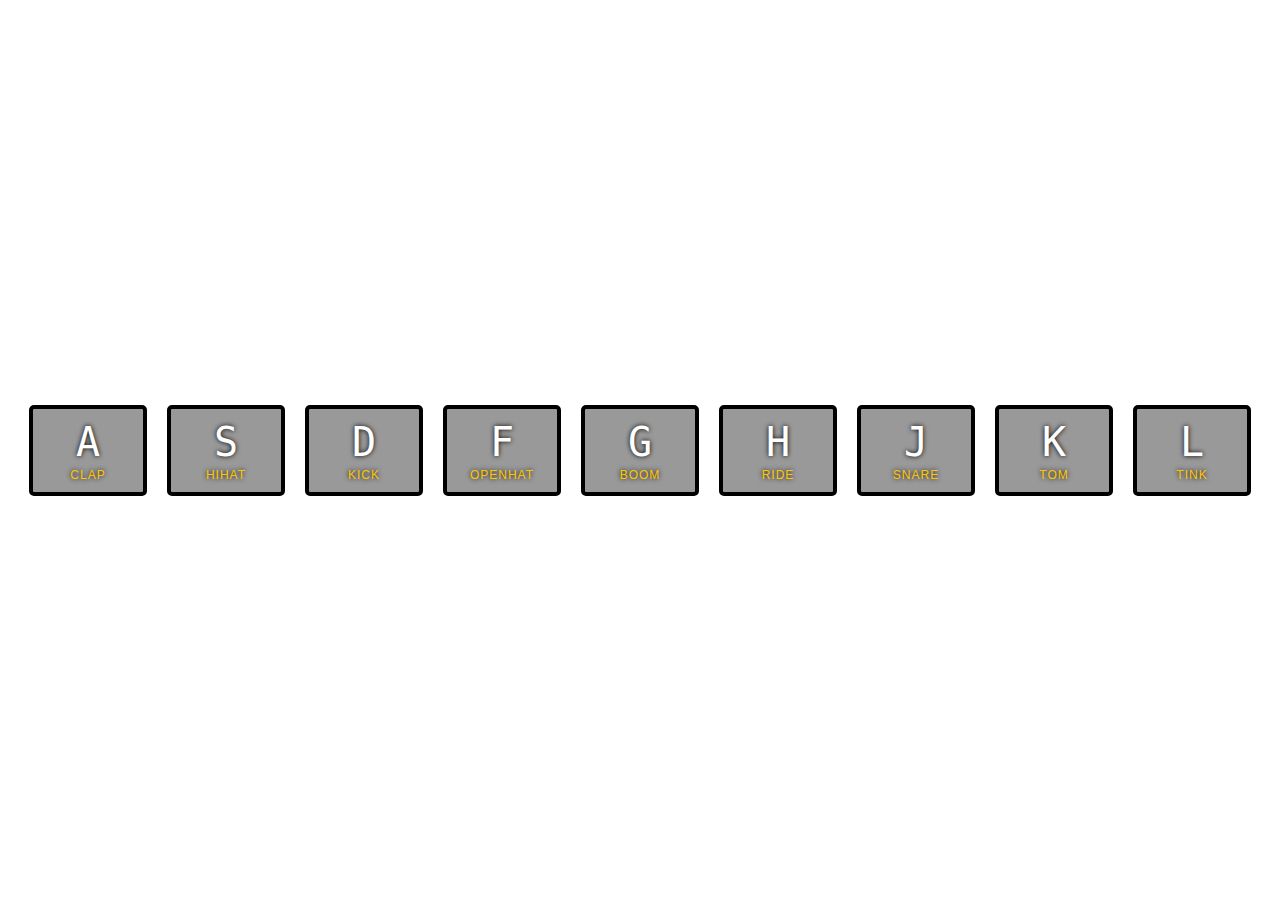
<file: 01-JavaScript Drum Kit/index.html>
<!DOCTYPE html>
<html lang="en">

<head>
	<meta charset="UTF-8">
	<title>JS Drum Kit</title>
	<link rel="stylesheet" href="style.css">
</head>

<body>
	<div class="keys">
		<div data-key="65" class="key">
			<kbd>A</kbd>
			<span class="sound">clap</span>
		</div>
		<div data-key="83" class="key">
			<kbd>S</kbd>
			<span class="sound">hihat</span>
		</div>
		<div data-key="68" class="key">
			<kbd>D</kbd>
			<span class="sound">kick</span>
		</div>
		<div data-key="70" class="key">
			<kbd>F</kbd>
			<span class="sound">openhat</span>
		</div>
		<div data-key="71" class="key">
			<kbd>G</kbd>
			<span class="sound">boom</span>
		</div>
		<div data-key="72" class="key">
			<kbd>H</kbd>
			<span class="sound">ride</span>
		</div>
		<div data-key="74" class="key">
			<kbd>J</kbd>
			<span class="sound">snare</span>
		</div>
		<div data-key="75" class="key">
			<kbd>K</kbd>
			<span class="sound">tom</span>
		</div>
		<div data-key="76" class="key">
			<kbd>L</kbd>
			<span class="sound">tink</span>
		</div>
	</div>

	<audio data-key="65" src="sounds/clap.wav"></audio>
	<audio data-key="83" src="sounds/hihat.wav"></audio>
	<audio data-key="68" src="sounds/kick.wav"></audio>
	<audio data-key="70" src="sounds/openhat.wav"></audio>
	<audio data-key="71" src="sounds/boom.wav"></audio>
	<audio data-key="72" src="sounds/ride.wav"></audio>
	<audio data-key="74" src="sounds/snare.wav"></audio>
	<audio data-key="75" src="sounds/tom.wav"></audio>
	<audio data-key="76" src="sounds/tink.wav"></audio>

	<script>
	function playSound(event) {
	const audio = document.querySelector(`audio[data-key="${event.keyCode}"]`); 
	const key = document.querySelector(`.key[data-key="${event.keyCode}"]`);
	if (!audio) return; //stops the function from running 
	audio.currentTime = 0; //rewinds to the start of audio
	audio.play(); 
	key.classList.add('playing');
}
function removeTransition(event) {
	if (event.propertyName !== 'transform') return; //skip if not transform
	this.classList.remove('playing');
}
const keys = document.querySelectorAll('.key');
keys.forEach(key => key.addEventListener('transitionend', removeTransition))
window.addEventListener('keydown', playSound)
	</script>
</body>

</html>
</file>
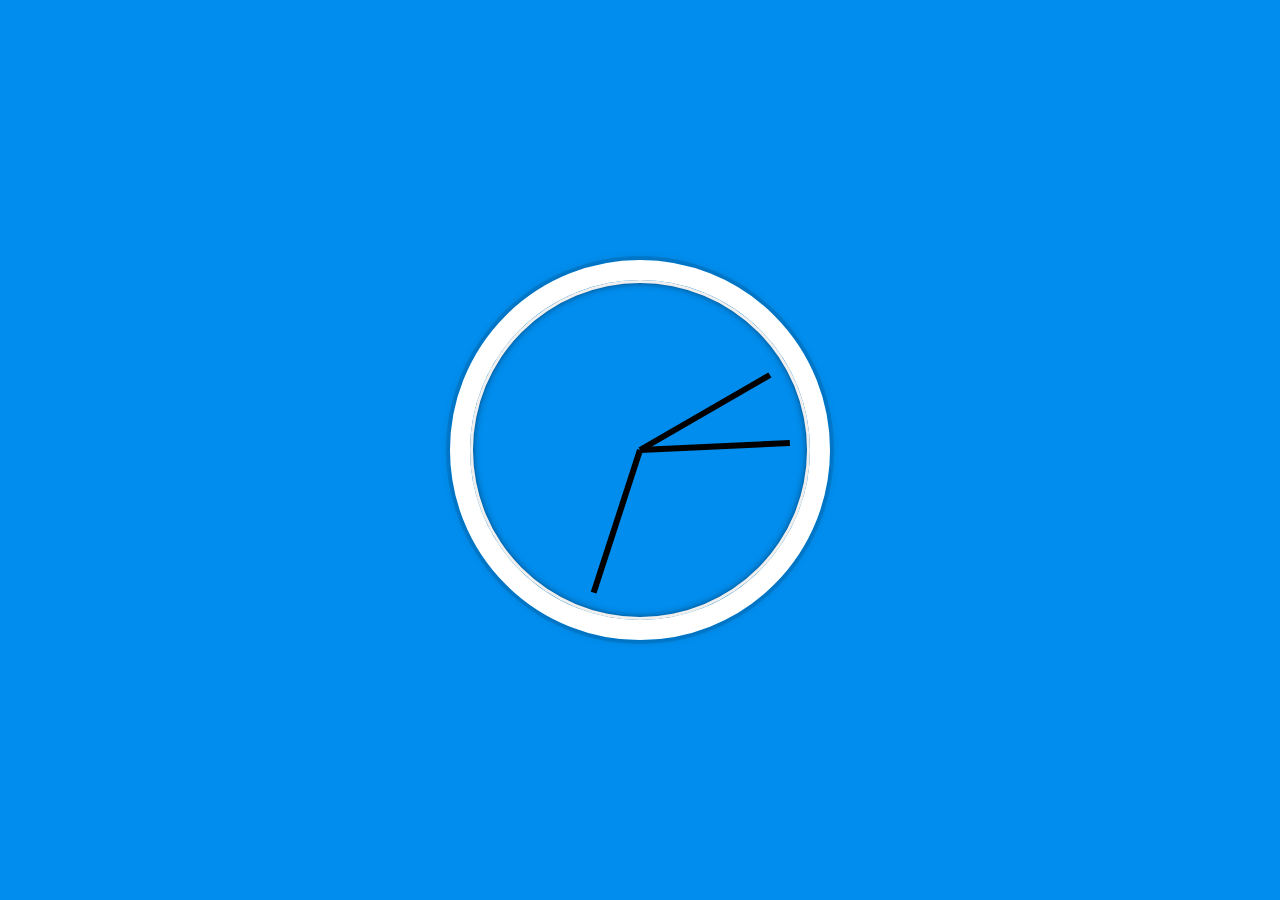
<file: 02-JS Clock/index.html>
<!DOCTYPE html>
<html lang="en">

<head>
	<meta charset="UTF-8">
	<title>JS + CSS Clock</title>
</head>

<body>


	<div class="clock">
		<div class="clock-face">
			<div class="hand hour-hand"></div>
			<div class="hand min-hand"></div>
			<div class="hand second-hand"></div>
		</div>
	</div>


	<style>
		html {
			background: #018DED url(http://unsplash.it/1500/1000?image=881&blur=50);
			background-size: cover;
			font-family: 'helvetica neue';
			text-align: center;
			font-size: 10px;
		}
		
		body {
			margin: 0;
			font-size: 2rem;
			display: flex;
			flex: 1;
			min-height: 100vh;
			align-items: center;
		}
		
		.clock {
			width: 30rem;
			height: 30rem;
			border: 20px solid white;
			border-radius: 50%;
			margin: 50px auto;
			position: relative;
			padding: 2rem;
			box-shadow: 0 0 0 4px rgba(0, 0, 0, 0.1), inset 0 0 0 3px #EFEFEF, inset 0 0 10px black, 0 0 10px rgba(0, 0, 0, 0.2);
		}
		
		.clock-face {
			position: relative;
			width: 100%;
			height: 100%;
			transform: translateY(-3px);
			/* account for the height of the clock hands */
		}
		
		.hand {
			width: 50%;
			height: 6px;
			background: black;
			position: absolute;
			top: 50%;
			transform-origin: 100%;
			transform: rotate(90deg);
			transition: all 0.05s;
			transition-timing-function: cubic-bezier(0.1, 2.7, 0.58, 1);
		}

	</style>

	<script>
		const secondHand = document.querySelector('.second-hand');
		const minHand = document.querySelector('.min-hand');
		const hourHand = document.querySelector('.hour-hand');
		
   function setDate(){
		 const  now = new Date();
		 const seconds = now.getSeconds();
		 const secondsDegrees = ((seconds / 60) * 360) + 90;
		 secondHand.style.transform = `rotate(${secondsDegrees}deg)`;
		 
		 const minutes = now.getMinutes();
		 const minutesDegrees = ((minutes / 60) * 360) + ((seconds/60)*6) + 90;
     minHand.style.transform = `rotate(${minutesDegrees}deg)`;
		 
		 const hours = now.getHours();
		 const hoursDegrees = ((minutes/12)* 360) +90;
		 hourHand.style.transform = `rotate(${hoursDegrees}deg)`;		 
	 }
		setInterval(setDate,1000);
    setDate();
	</script>
</body>

</html>
</file>
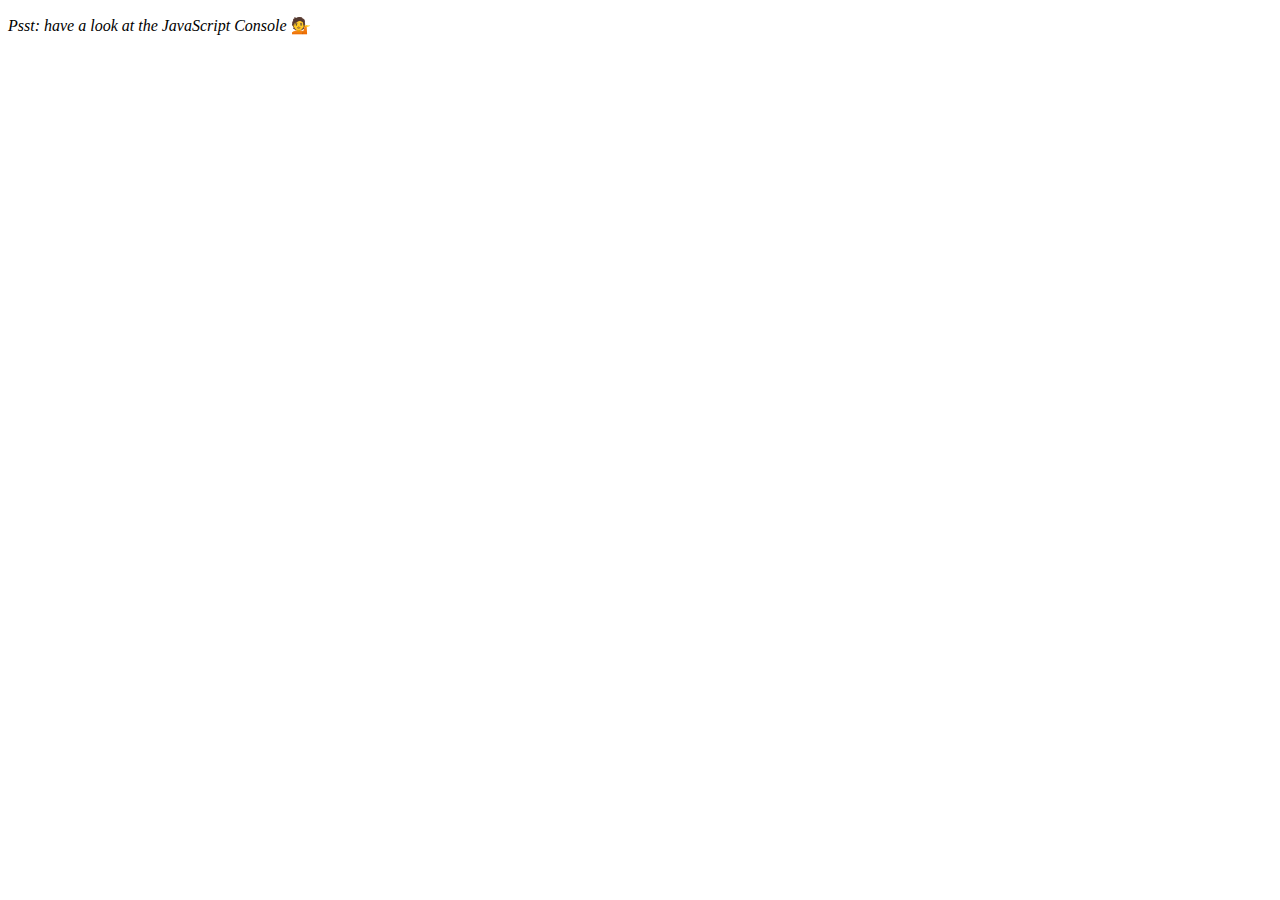
<file: 04-Array Cardio 1/index.html>
<!DOCTYPE html>
<html lang="en">
<head>
  <meta charset="UTF-8">
  <title>Array Cardio 💪</title>
</head>
<body>
  <p><em>Psst: have a look at the JavaScript Console</em> 💁</p>
  <script>
    // Get your shorts on - this is an array workout!
    // ## Array Cardio Day 1

    // Some data we can work with

    const inventors = [
      { first: 'Albert', last: 'Einstein', year: 1879, passed: 1955 },
      { first: 'Isaac', last: 'Newton', year: 1643, passed: 1727 },
      { first: 'Galileo', last: 'Galilei', year: 1564, passed: 1642 },
      { first: 'Marie', last: 'Curie', year: 1867, passed: 1934 },
      { first: 'Johannes', last: 'Kepler', year: 1571, passed: 1630 },
      { first: 'Nicolaus', last: 'Copernicus', year: 1473, passed: 1543 },
      { first: 'Max', last: 'Planck', year: 1858, passed: 1947 },
      { first: 'Katherine', last: 'Blodgett', year: 1898, passed: 1979 },
      { first: 'Ada', last: 'Lovelace', year: 1815, passed: 1852 },
      { first: 'Sarah E.', last: 'Goode', year: 1855, passed: 1905 },
      { first: 'Lise', last: 'Meitner', year: 1878, passed: 1968 },
      { first: 'Hanna', last: 'Hammarström', year: 1829, passed: 1909 }
    ];

    const people = ['Beck, Glenn', 'Becker, Carl', 'Beckett, Samuel', 'Beddoes, Mick', 'Beecher, Henry', 'Beethoven, Ludwig', 'Begin, Menachem', 'Belloc, Hilaire', 'Bellow, Saul', 'Benchley, Robert', 'Benenson, Peter', 'Ben-Gurion, David', 'Benjamin, Walter', 'Benn, Tony', 'Bennington, Chester', 'Benson, Leana', 'Bent, Silas', 'Bentsen, Lloyd', 'Berger, Ric', 'Bergman, Ingmar', 'Berio, Luciano', 'Berle, Milton', 'Berlin, Irving', 'Berne, Eric', 'Bernhard, Sandra', 'Berra, Yogi', 'Berry, Halle', 'Berry, Wendell', 'Bethea, Erin', 'Bevan, Aneurin', 'Bevel, Ken', 'Biden, Joseph', 'Bierce, Ambrose', 'Biko, Steve', 'Billings, Josh', 'Biondo, Frank', 'Birrell, Augustine', 'Black, Elk', 'Blair, Robert', 'Blair, Tony', 'Blake, William'];

    // Array.prototype.filter()
    // 1. Filter the list of inventors for those who were born in the 1500's
     const fifteen = inventors.filter(function(inventor){
			 if(inventor.year >= 1500 && inventor.year < 1600){
				 return true; //keep it!
			 }
		 })
		 
		 console.table(fifteen);
    // Array.prototype.map()
    // 2. Give us an array of the inventors' first and last names
     const fullNames = inventors.map(inventor => `${inventor.first} ${inventor.last}`);
		console.log(fullNames);
    // Array.prototype.sort()
    // 3. Sort the inventors by birthdate, oldest to youngest
     const ordered = inventors.sort(function(a,b){
			 if(a.year > b.year){
				 return 1;
			 } else {
				 return -1;
			 }
		 });
		
		console.table(ordered);
    // Array.prototype.reduce()
    // 4. How many years did all the inventors live?
     const totalYears = inventors.reduce((total,inventor) => {
			 return total + (inventor.passed - inventor.year);
		 }, 0);
		console.log(totalYears);
    // 5. Sort the inventors by years lived
    const oldest = inventors.sort(function(a,b){
			const lastGuy = a.passed - a.year;
			const nextGuy = b.passed - b.year;
			return lastGuy > nextGuy ? -1:1;
		});
		console.table(oldest);
    // 6. create a list of Boulevards in Paris that contain 'de' anywhere in the name
    // https://en.wikipedia.org/wiki/Category:Boulevards_in_Paris
    //const category = document.querySelector('.mw-category');
		//const links = Array.from(category.querySelectorAll('a'));
		//const de = links
		//.map(link => link.textContent)
		//.filter(streetName => streetName.includes('de'));
		

    // 7. sort Exercise
    // Sort the people alphabetically by last name
    const alpha = people.sort(function(lastOne, nextOne){
			const [aLast, aFirst] = lastOne.split(', ');
			const [bLast, bFirst] = nextOne.split(', ');
			return aLast > bLast ? 1 : -1;
		});
		
		console.log(alpha);
    // 8. Reduce Exercise
    // Sum up the instances of each of these
    const data = ['car', 'car', 'truck', 'truck', 'bike', 'walk', 'car', 'van', 'bike', 'walk', 'car', 'van', 'car', 'truck' ];
    const transportation = data.reduce(function(obj,item){
			if(!obj[item]){
				obj[item] = 0;
			}
			obj[item]++;
			return obj;
		}, {});
		
		console.log(transportation);
  </script>
</body>
</html>
</file>
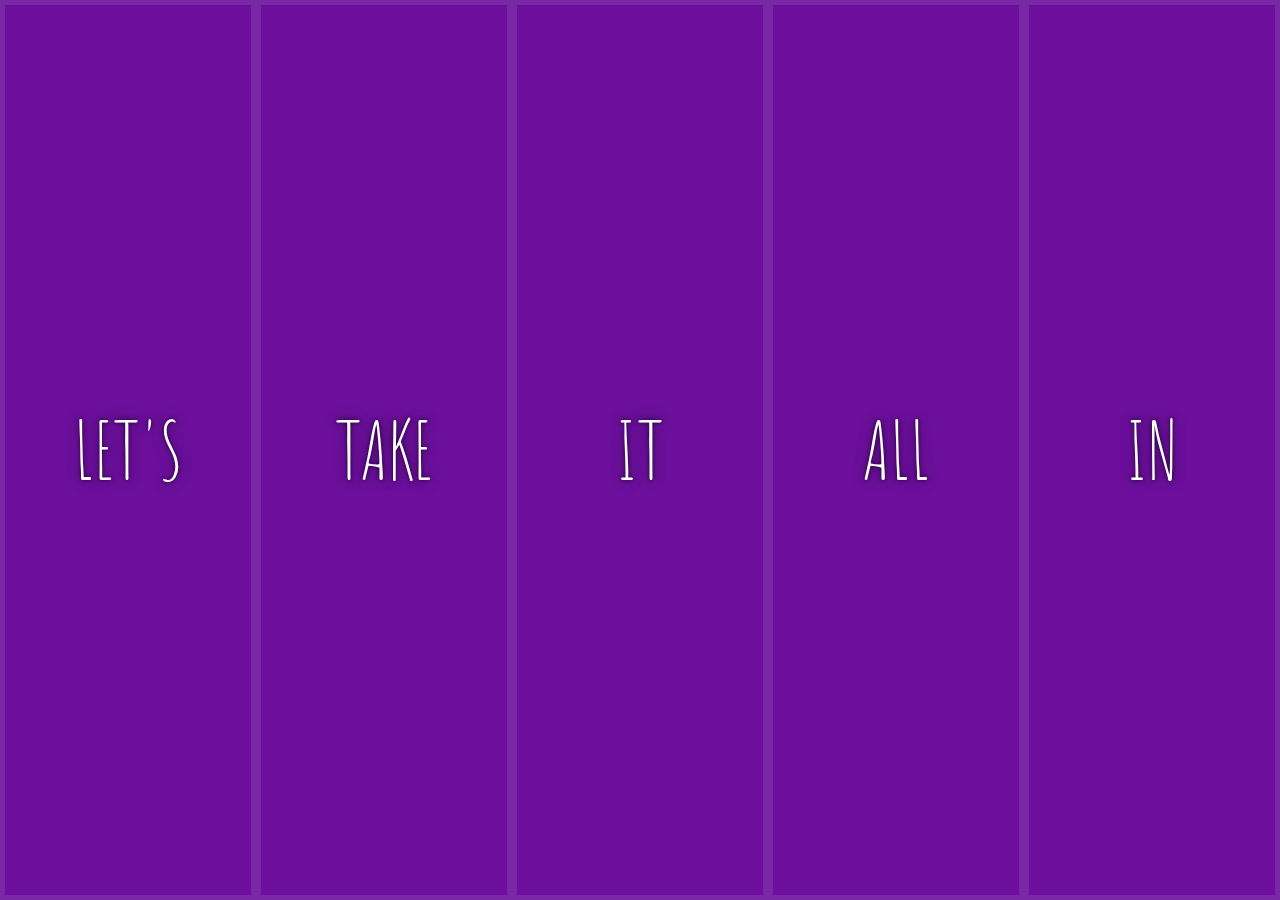
<file: 05-Flex Panel Gallery/index.html>
<!DOCTYPE html>
<html lang="en">

<head>
	<meta charset="UTF-8">
	<title>Flex Panels 💪</title>
	<link href='https://fonts.googleapis.com/css?family=Amatic+SC' rel='stylesheet' type='text/css'>
</head>

<body>
	<style>
		html {
			box-sizing: border-box;
			background: #ffc600;
			font-family: 'helvetica neue';
			font-size: 20px;
			font-weight: 200;
		}
		
		body {
			margin: 0;
		}
		
		*,
		*:before,
		*:after {
			box-sizing: inherit;
		}
		
		.panels {
			min-height: 100vh;
			overflow: hidden;
			display: flex;
		}
		
		.panel {
			background: #6B0F9C;
			box-shadow: inset 0 0 0 5px rgba(255, 255, 255, 0.1);
			color: white;
			text-align: center;
			align-items: center;
			/* Safari transitionend event.propertyName === flex */
			/* Chrome + FF transitionend event.propertyName === flex-grow */
			transition: font-size 0.7s cubic-bezier(0.61, -0.19, 0.7, -0.11), flex 0.7s cubic-bezier(0.61, -0.19, 0.7, -0.11), background 0.2s;
			font-size: 20px;
			background-size: cover;
			background-position: center;
			flex: 1;
			justify-content: center;
			align-items: center;
			display: flex;
			flex-direction: column;
		}
		
		.panel1 {
			background-image: url(https://source.unsplash.com/gYl-UtwNg_I/1500x1500);
		}
		
		.panel2 {
			background-image: url(https://source.unsplash.com/rFKUFzjPYiQ/1500x1500);
		}
		
		.panel3 {
			background-image: url(https://images.unsplash.com/photo-1465188162913-8fb5709d6d57?ixlib=rb-0.3.5&q=80&fm=jpg&crop=faces&cs=tinysrgb&w=1500&h=1500&fit=crop&s=967e8a713a4e395260793fc8c802901d);
		}
		
		.panel4 {
			background-image: url(https://source.unsplash.com/ITjiVXcwVng/1500x1500);
		}
		
		.panel5 {
			background-image: url(https://source.unsplash.com/3MNzGlQM7qs/1500x1500);
		}
		
		.panel>* {
			margin: 0;
			width: 100%;
			transition: transform 0.5s;
			flex: 1 0 auto;
			display: flex;
			justify-content: center;
			align-items: center;
		}
		
		.panel>*:first-child {
			transform: translateY(-100%);
		}
		
		.panel.open-active>*:first-child {
			transform: translateY(0);
		}
		
		.panel>*:last-child {
			transform: translateY(100%);
		}
		
		.panel.open-active>*:last-child {
			transform: translateY(0);
		}
		
		.panel p {
			text-transform: uppercase;
			font-family: 'Amatic SC', cursive;
			text-shadow: 0 0 4px rgba(0, 0, 0, 0.72), 0 0 14px rgba(0, 0, 0, 0.45);
			font-size: 2em;
		}
		
		.panel p:nth-child(2) {
			font-size: 4em;
		}
		
		.panel.open {
			flex: 5;
			font-size: 40px;
		}

	</style>


	<div class="panels">
		<div class="panel panel1">
			<p>Hey</p>
			<p>Let's</p>
			<p>Dance</p>
		</div>
		<div class="panel panel2">
			<p>Give</p>
			<p>Take</p>
			<p>Receive</p>
		</div>
		<div class="panel panel3">
			<p>Experience</p>
			<p>It</p>
			<p>Today</p>
		</div>
		<div class="panel panel4">
			<p>Give</p>
			<p>All</p>
			<p>You can</p>
		</div>
		<div class="panel panel5">
			<p>Life</p>
			<p>In</p>
			<p>Motion</p>
		</div>
	</div>

	<script>
		const panels = document.querySelectorAll('.panel');

		function toggleOpen() {
			this.classList.toggle('open');
		}

		function toggleActive(e) {
			if (e.propertyName.includes('flex')) {
				this.classList.toggle('open-active');
			}
     }
		
		panels.forEach(panel => panel.addEventListener('click', toggleOpen));
		panels.forEach(panel => panel.addEventListener('transitionend', toggleActive));

	</script>



</body>

</html>
</file>
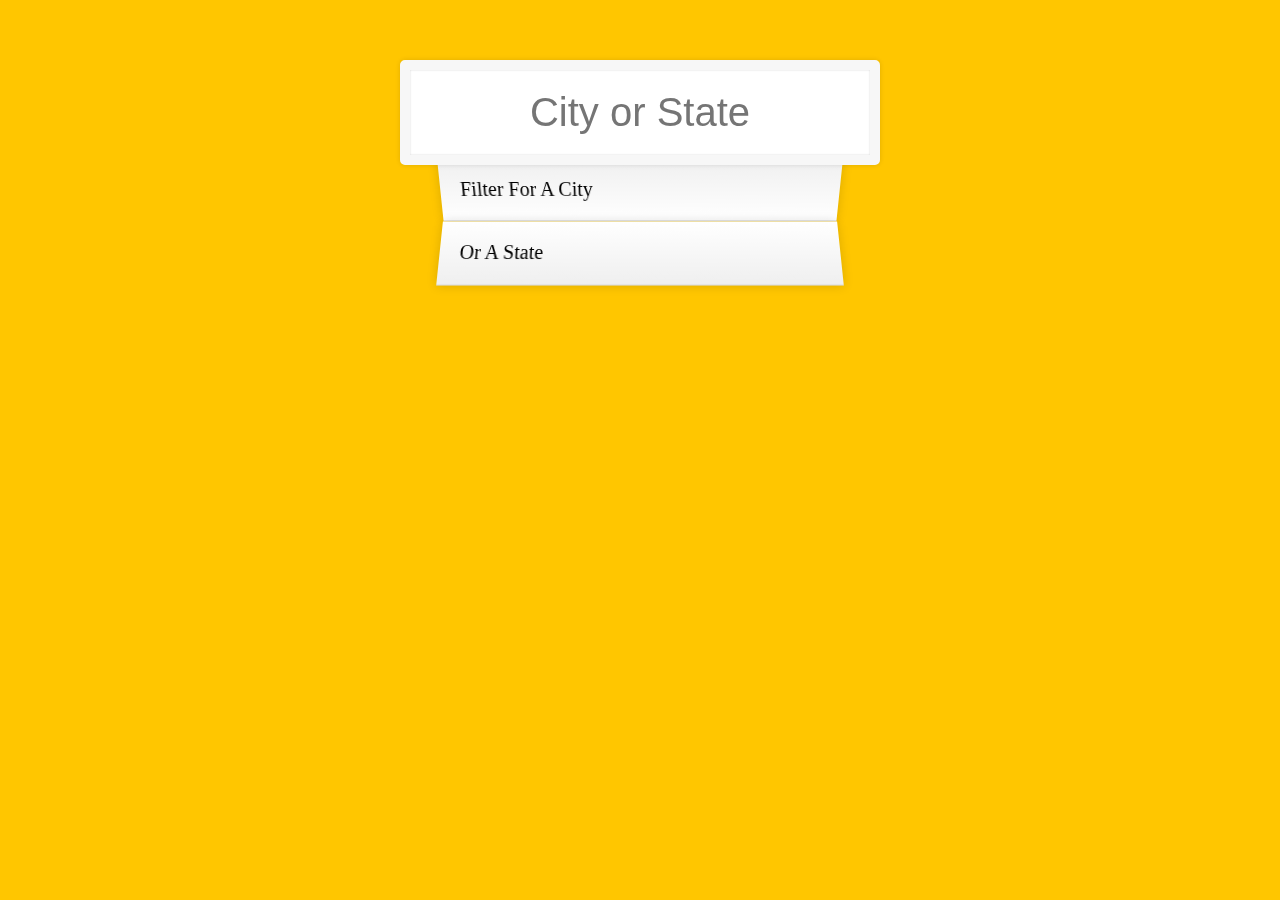
<file: 06 - Type Ahead/index.html>
<!DOCTYPE html>
<html lang="en">
<head>
  <meta charset="UTF-8">
  <title>Type Ahead 👀</title>
  <link rel="stylesheet" href="style.css">
</head>
<body>

  <form class="search-form">
    <input type="text" class="search" placeholder="City or State">
    <ul class="suggestions">
      <li>Filter for a city</li>
      <li>or a state</li>
    </ul>
  </form>
<script>
const endpoint = 'https://gist.githubusercontent.com/Miserlou/c5cd8364bf9b2420bb29/raw/2bf258763cdddd704f8ffd3ea9a3e81d25e2c6f6/cities.json';

const cities = [];
fetch(endpoint)
  .then(blob => blob.json())
  .then(data => cities.push(...data));

function findMatches(wordToMatch, cities) {
  return cities.filter(place => {
    // here we need to figure out if the city or state matches what was searched
    const regex = new RegExp(wordToMatch, 'gi');
    return place.city.match(regex) || place.state.match(regex)
  });
}

function numberWithCommas(x) {
  return x.toString().replace(/\B(?=(\d{3})+(?!\d))/g, ',');
}

function displayMatches() {
  const matchArray = findMatches(this.value, cities);
  const html = matchArray.map(place => {
    const regex = new RegExp(this.value, 'gi');
    const cityName = place.city.replace(regex, `<span class="hl">${this.value}</span>`);
    const stateName = place.state.replace(regex, `<span class="hl">${this.value}</span>`);
    return `
      <li>
        <span class="name">${cityName}, ${stateName}</span>
        <span class="population">${numberWithCommas(place.population)}</span>
      </li>
    `;
  }).join('');
  suggestions.innerHTML = html;
}

const searchInput = document.querySelector('.search');
const suggestions = document.querySelector('.suggestions');

searchInput.addEventListener('change', displayMatches);
searchInput.addEventListener('keyup', displayMatches);

</script>
  </body>
</html>
</file>
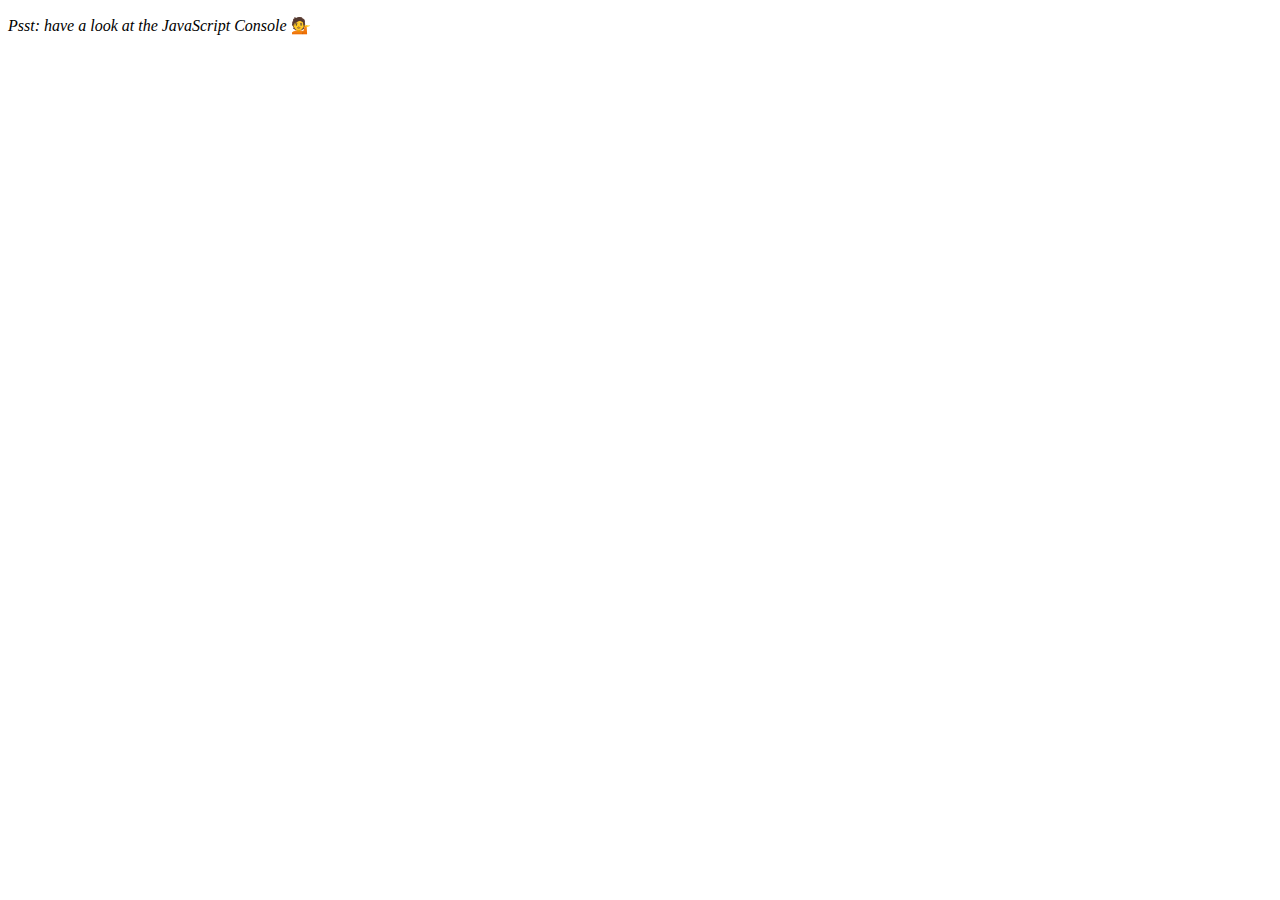
<file: 07 - Array Cardio Day 2/index.html>
<!DOCTYPE html>
<html lang="en">
<head>
  <meta charset="UTF-8">
  <title>Array Cardio 💪💪</title>
</head>
<body>
  <p><em>Psst: have a look at the JavaScript Console</em> 💁</p>
  <script>
    // ## Array Cardio Day 2

    const people = [
      { name: 'Wes', year: 1988 },
      { name: 'Kait', year: 1986 },
      { name: 'Irv', year: 1970 },
      { name: 'Lux', year: 2015 }
    ];

    const comments = [
      { text: 'Love this!', id: 523423 },
      { text: 'Super good', id: 823423 },
      { text: 'You are the best', id: 2039842 },
      { text: 'Ramen is my fav food ever', id: 123523 },
      { text: 'Nice Nice Nice!', id: 542328 }
    ];

    // Some and Every Checks
    // Array.prototype.some() // is at least one person 19 or older?
		  const isAdult = people.some(function(person){
			 const currentYear = (new Date()).getFullYear();
			 if(currentYear-person.year >= 19){
				 return true;
			 }
		 });
		console.log(isAdult);
    // Array.prototype.every() // is everyone 19 or older?
     const allAdults = people.every(person => ((new Date()).getFullYear()) - person.year >=19);
		console.log({allAdults});
    // Array.prototype.find()
    // Find is like filter, but instead returns just the one you are looking for
    // find the comment with the ID of 823423
    const comment = comments.find(function(comment){
			if (comment.id === 823423){
				return true;
			}
		});
		console.log(comment);
    // Array.prototype.findIndex()
    // Find the comment with this ID
    // delete the comment with the ID of 823423
    const index = comments.findIndex(comment => comment.id === 823423);
		console.log(index);
		comments.splice(index,1);
  </script>
</body>
</html>
</file>
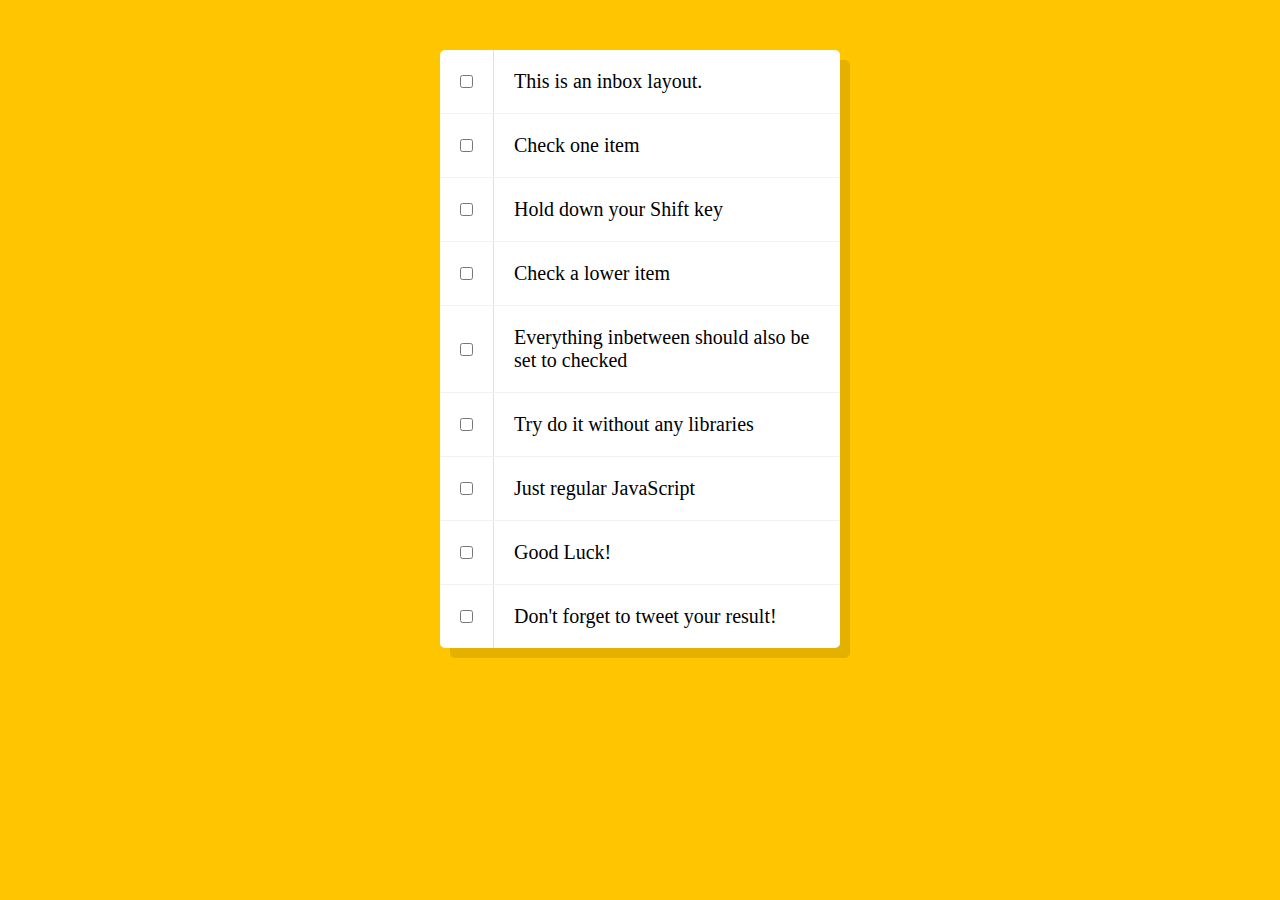
<file: 10 - Hold Shift and Check Checkboxes/index.html>
<!DOCTYPE html>
<html lang="en">
<head>
  <meta charset="UTF-8">
  <title>Hold Shift to Check Multiple Checkboxes</title>
</head>
<body>
  <style>

    html {
      font-family: sans-serif;
      background:#ffc600;
    }

    .inbox {
      max-width:400px;
      margin:50px auto;
      background:white;
      border-radius:5px;
      box-shadow:10px 10px 0 rgba(0,0,0,0.1);
    }

    .item {
      display:flex;
      align-items:center;
      border-bottom: 1px solid #F1F1F1;
    }

    .item:last-child {
      border-bottom:0;
    }


    input:checked + p {
      background:#F9F9F9;
      text-decoration: line-through;
    }

    input[type="checkbox"] {
      margin:20px;
    }

    p {
      margin:0;
      padding:20px;
      transition:background 0.2s;
      flex:1;
      font-family:'helvetica neue';
      font-size: 20px;
      font-weight: 200;
      border-left: 1px solid #D1E2FF;
    }


  </style>
   <!--
   The following is a common layout you would see in an email client.

   When a user clicks a checkbox, holds Shift, and then clicks another checkbox a few rows down, all the checkboxes inbetween those two checkboxes should be checked.

  -->
  <div class="inbox">
    <div class="item">
      <input type="checkbox">
      <p>This is an inbox layout.</p>
    </div>
    <div class="item">
      <input type="checkbox">
      <p>Check one item</p>
    </div>
    <div class="item">
      <input type="checkbox">
      <p>Hold down your Shift key</p>
    </div>
    <div class="item">
      <input type="checkbox">
      <p>Check a lower item</p>
    </div>
    <div class="item">
      <input type="checkbox">
      <p>Everything inbetween should also be set to checked</p>
    </div>
    <div class="item">
      <input type="checkbox">
      <p>Try do it without any libraries</p>
    </div>
    <div class="item">
      <input type="checkbox">
      <p>Just regular JavaScript</p>
    </div>
    <div class="item">
      <input type="checkbox">
      <p>Good Luck!</p>
    </div>
    <div class="item">
      <input type="checkbox">
      <p>Don't forget to tweet your result!</p>
    </div>
  </div>

<script>
const checkboxes = document.querySelectorAll('.inbox input[type="checkbox"]');

let lastChecked;

function handleCheck(e) {
  // Check if they had the shift key down
  // AND check that they are checking it
  let inBetween = false;
  if (e.shiftKey && this.checked) {
    // go ahead and do what we please
    // loop over every single checkbox
    checkboxes.forEach(checkbox => {
      console.log(checkbox);
      if (checkbox === this || checkbox === lastChecked) {
        inBetween = !inBetween;
        console.log('Starting to check them inbetween!');
      }

      if (inBetween) {
        checkbox.checked = true;
      }
    });
  }

  lastChecked = this;
}

checkboxes.forEach(checkbox => checkbox.addEventListener('click', handleCheck));
</script>
</body>
</html>
</file>
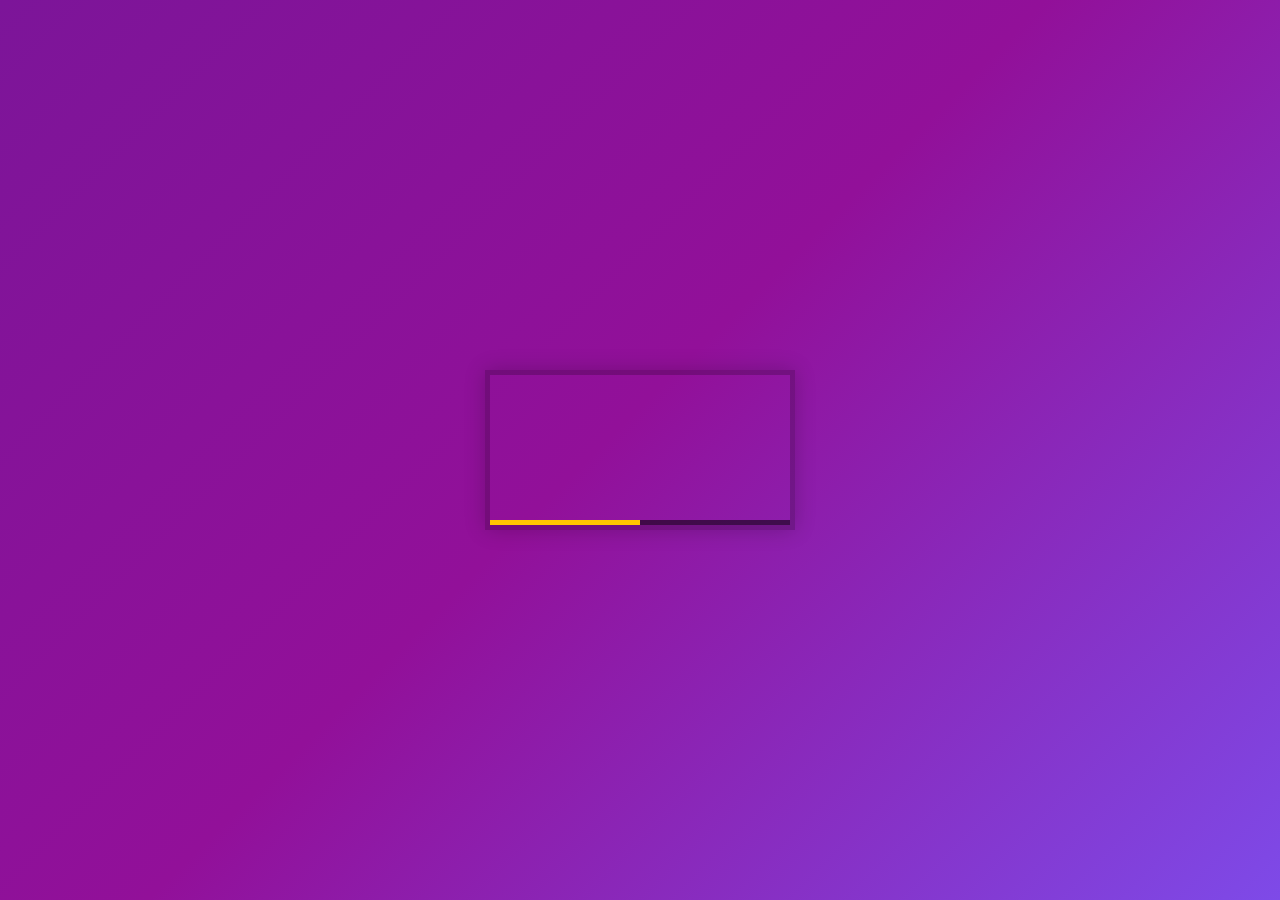
<file: 11 - Custom Video Player/index.html>
<!DOCTYPE html>
<html lang="en">
<head>
  <meta charset="UTF-8">
  <title>HTML Video Player</title>
  <link rel="stylesheet" href="style.css">
</head>
<body>

   <div class="player">
     <video class="player__video viewer" src="https://player.vimeo.com/external/194837908.sd.mp4?s=c350076905b78c67f74d7ee39fdb4fef01d12420&profile_id=164"></video>

     <div class="player__controls">
       <div class="progress">
        <div class="progress__filled"></div>
       </div>
       <button class="player__button toggle" title="Toggle Play">►</button>
       <input type="range" name="volume" class="player__slider" min="0" max="1" step="0.05" value="1">
       <input type="range" name="playbackRate" class="player__slider" min="0.5" max="2" step="0.1" value="1">
       <button data-skip="-10" class="player__button">« 10s</button>
       <button data-skip="25" class="player__button">25s »</button>
     </div>
   </div>

  <script src="scripts.js"></script>
</body>
</html>
</file>
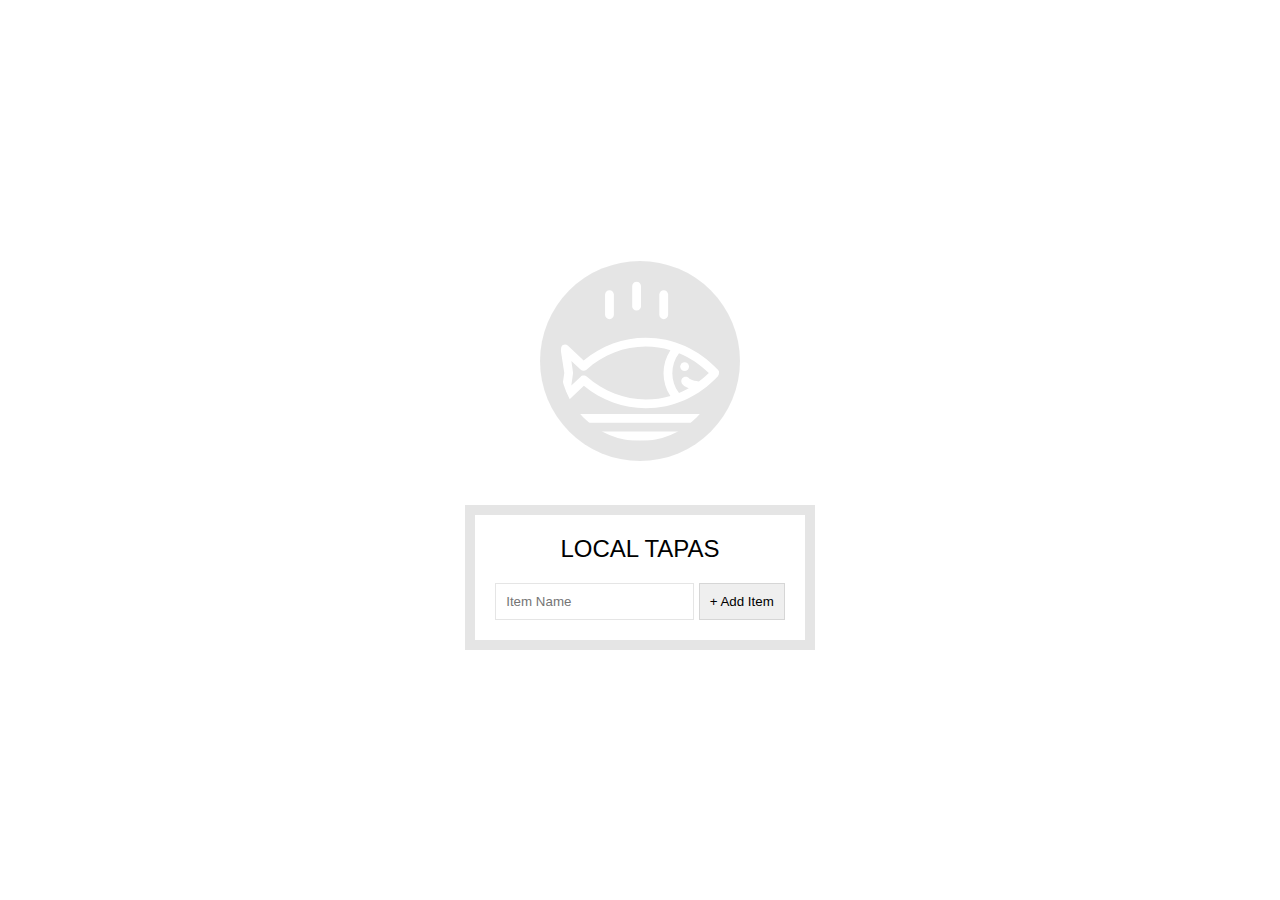
<file: 15 - LocalStorage/index.html>
<!DOCTYPE html>
<html lang="en">
<head>
  <meta charset="UTF-8">
  <title>LocalStorage</title>
  <link rel="stylesheet" href="style.css">
</head>
<body>
  <!--
      Fish SVG Cred:
      https://thenounproject.com/search/?q=fish&i=589236
   -->

   <svg xmlns="http://www.w3.org/2000/svg" xmlns:xlink="http://www.w3.org/1999/xlink" version="1.1" x="0px" y="0px" viewBox="0 0 512 512" enable-background="new 0 0 512 512" xml:space="preserve"><g><path d="M495.9,425.3H16.1c-5.2,0-10.1,2.9-12.5,7.6c-2.4,4.7-2.1,10.3,0.9,14.6l39,56.4c2.6,3.8,7,6.1,11.6,6.1h401.7   c4.6,0,9-2.3,11.6-6.1l39-56.4c3-4.3,3.3-9.9,0.9-14.6C506,428.2,501.1,425.3,495.9,425.3z M449.4,481.8H62.6L43,453.6H469   L449.4,481.8z"/><path d="M158.3,122c7.8,0,14.1-6.3,14.1-14.1V43.4c0-7.8-6.3-14.1-14.1-14.1c-7.8,0-14.1,6.3-14.1,14.1v64.5   C144.2,115.7,150.5,122,158.3,122z"/><path d="M245.1,94.7c7.8,0,14.1-6.3,14.1-14.1V16.1c0-7.8-6.3-14.1-14.1-14.1C237.3,2,231,8.3,231,16.1v64.5   C231,88.4,237.3,94.7,245.1,94.7z"/><path d="M331.9,122c7.8,0,14.1-6.3,14.1-14.1V43.4c0-7.8-6.3-14.1-14.1-14.1s-14.1,6.3-14.1,14.1v64.5   C317.8,115.7,324.1,122,331.9,122z"/><path d="M9.6,385.2c5.3,2.8,11.8,1.9,16.2-2.2l50.6-47.7c56.7,46.5,126.6,71.9,198.3,71.9c0,0,0,0,0,0   c87.5,0,169.7-36.6,231.4-103.2c5-5.4,5-13.8,0-19.2c-61.8-66.5-144-103.2-231.4-103.2c-72,0-142.2,25.6-199,72.5l-50-47.1   c-4.4-4.1-10.9-5-16.2-2.2c-5.3,2.8-8.3,8.7-7.4,14.6l11.6,75L2.2,370.6C1.3,376.5,4.2,382.4,9.6,385.2z M380.9,230.8   c34.9,14.3,67.2,35.7,95.3,63.6c-10.1,10-20.8,19.2-31.9,27.5c-22.4-3.3-29.6-8.8-30.7-9.7c-4-5.7-11.8-7.7-18.1-4.4   c-6.9,3.6-9.5,12.2-5.9,19.1c1.9,3.5,7.3,10.3,22.4,16c-10.1,5.7-20.5,10.7-31.1,15.1C352.4,320.2,352.4,268.6,380.9,230.8z    M36.3,255.6l29.4,27.7c5.3,5,13.6,5.1,19.1,0.3c53.2-47.6,120.7-73.7,190-73.7c26.9,0,53.2,3.9,78.5,11.3   c-29.3,44.6-29.3,102,0,146.6c-25.3,7.4-51.6,11.3-78.5,11.3c-69,0-136.3-26-189.4-73.2c-2.7-2.4-13.4-6.3-19.1,0.3l-30.1,28.3   l5.7-40C42.2,293,36.3,255.6,36.3,255.6z"/><circle cx="398.8" cy="273.8" r="14.1"/></g></svg>

  <div class="wrapper">
    <h2>LOCAL TAPAS</h2>
    <p></p>
    <ul class="plates">
      <li>Loading Tapas...</li>
    </ul>
    <form class="add-items">
      <input type="text" name="item" placeholder="Item Name" required>
      <input type="submit" value="+ Add Item">
    </form>
  </div>

<script>
  const addItems = document.querySelector('.add-items');
  const itemsList = document.querySelector('.plates');
  const items = JSON.parse(localStorage.getItem('items')) || [];

  function addItem(e) {
    e.preventDefault();
    const text = (this.querySelector('[name=item]')).value;
    const item = {
      text,
      done: false
    };

    items.push(item);
    populateList(items, itemsList);
    localStorage.setItem('items', JSON.stringify(items));
    this.reset();
  }

  function populateList(plates = [], platesList) {
    platesList.innerHTML = plates.map((plate, i) => {
      return `
        <li>
          <input type="checkbox" data-index=${i} id="item${i}" ${plate.done ? 'checked' : ''} />
          <label for="item${i}">${plate.text}</label>
        </li>
      `;
    }).join('');
  }

  function toggleDone(e) {
    if (!e.target.matches('input')) return; // skip this unless it's an input
    const el = e.target;
    const index = el.dataset.index;
    items[index].done = !items[index].done;
    localStorage.setItem('items', JSON.stringify(items));
    populateList(items, itemsList);
  }

  addItems.addEventListener('submit', addItem);
  itemsList.addEventListener('click', toggleDone);

  populateList(items, itemsList);

</script>


</body>
</html>
</file>
<file: 01-JavaScript Drum Kit/style.css>
html {
  font-size: 10px;
  background: url(http://i.imgur.com/b9r5sEL.jpg) bottom center;
  background-size: cover;
}
body,html {
  margin: 0;
  padding: 0;
  font-family: sans-serif;
}

.keys {
  display: flex;
  flex: 1;
  min-height: 100vh;
  align-items: center;
  justify-content: center;
}

.key {
  border: .4rem solid black;
  border-radius: .5rem;
  margin: 1rem;
  font-size: 1.5rem;
  padding: 1rem .5rem;
  transition: all .07s ease;
  width: 10rem;
  text-align: center;
  color: white;
  background: rgba(0,0,0,0.4);
  text-shadow: 0 0 .5rem black;
}

.playing {
  transform: scale(1.1);
  border-color: #ffc600;
  box-shadow: 0 0 1rem #ffc600;
}

kbd {
  display: block;
  font-size: 4rem;
}

.sound {
  font-size: 1.2rem;
  text-transform: uppercase;
  letter-spacing: .1rem;
  color: #ffc600;
}
</file>
<file: 06 - Type Ahead/style.css>
html {
      box-sizing: border-box;
      background:#ffc600;
      font-family:'helvetica neue';
      font-size: 20px;
      font-weight: 200;
    }
    *, *:before, *:after {
      box-sizing: inherit;
    }
    input {
      width: 100%;
      padding:20px;
    }

    .search-form {
      max-width:400px;
      margin:50px auto;
    }

    input.search {
      margin: 0;
      text-align: center;
      outline:0;
      border: 10px solid #F7F7F7;
      width: 120%;
      left: -10%;
      position: relative;
      top: 10px;
      z-index: 2;
      border-radius: 5px;
      font-size: 40px;
      box-shadow: 0 0 5px rgba(0, 0, 0, 0.12), inset 0 0 2px rgba(0, 0, 0, 0.19);
    }


    .suggestions {
      margin: 0;
      padding: 0;
      position: relative;
      /*perspective:20px;*/
    }
    .suggestions li {
      background:white;
      list-style: none;
      border-bottom: 1px solid #D8D8D8;
      box-shadow: 0 0 10px rgba(0, 0, 0, 0.14);
      margin:0;
      padding:20px;
      transition:background 0.2s;
      display:flex;
      justify-content:space-between;
      text-transform: capitalize;
    }

    .suggestions li:nth-child(even) {
      transform: perspective(100px) rotateX(3deg) translateY(2px) scale(1.001);
      background: linear-gradient(to bottom,  #ffffff 0%,#EFEFEF 100%);
    }
    .suggestions li:nth-child(odd) {
      transform: perspective(100px) rotateX(-3deg) translateY(3px);
      background: linear-gradient(to top,  #ffffff 0%,#EFEFEF 100%);
    }

    span.population {
      font-size: 15px;
    }

    .hl {
      background:#ffc600;
    }
</file>
<file: 11 - Custom Video Player/style.css>
html {
  box-sizing: border-box;
}

*, *:before, *:after {
  box-sizing: inherit;
}

body {
  margin: 0;
  padding: 0;
  display:flex;
  background:#7A419B;
  min-height:100vh;
  background: linear-gradient(135deg, #7c1599 0%,#921099 48%,#7e4ae8 100%);
  background-size:cover;
  align-items: center;
  justify-content: center;
}

.player {
  max-width:750px;
  border:5px solid rgba(0,0,0,0.2);
  box-shadow:0 0 20px rgba(0,0,0,0.2);
  position: relative;
  font-size: 0;
  overflow: hidden;
}

/* This css is only applied when fullscreen is active. */
.player:fullscreen {
  max-width: none;
  width: 100%;
}

.player:-webkit-full-screen {
  max-width: none;
  width: 100%;
}

.player__video {
  width: 100%;
}

.player__button {
  background:none;
  border:0;
  line-height:1;
  color:white;
  text-align: center;
  outline:0;
  padding: 0;
  cursor:pointer;
  max-width:50px;
}

.player__button:focus {
  border-color: #ffc600;
}

.player__slider {
  width:10px;
  height:30px;
}

.player__controls {
  display:flex;
  position: absolute;
  bottom:0;
  width: 100%;
  transform: translateY(100%) translateY(-5px);
  transition:all .3s;
  flex-wrap:wrap;
  background:rgba(0,0,0,0.1);
}

.player:hover .player__controls {
  transform: translateY(0);
}

.player:hover .progress {
  height:15px;
}

.player__controls > * {
  flex:1;
}

.progress {
  flex:10;
  position: relative;
  display:flex;
  flex-basis:100%;
  height:5px;
  transition:height 0.3s;
  background:rgba(0,0,0,0.5);
  cursor:ew-resize;
}

.progress__filled {
  width:50%;
  background:#ffc600;
  flex:0;
  flex-basis:50%;
}

/* unholy css to style input type="range" */

input[type=range] {
  -webkit-appearance: none;
  background:transparent;
  width: 100%;
  margin: 0 5px;
}
input[type=range]:focus {
  outline: none;
}
input[type=range]::-webkit-slider-runnable-track {
  width: 100%;
  height: 8.4px;
  cursor: pointer;
  box-shadow: 1px 1px 1px rgba(0, 0, 0, 0), 0 0 1px rgba(13, 13, 13, 0);
  background: rgba(255,255,255,0.8);
  border-radius: 1.3px;
  border: 0.2px solid rgba(1, 1, 1, 0);
}
input[type=range]::-webkit-slider-thumb {
  height: 15px;
  width: 15px;
  border-radius: 50px;
  background: #ffc600;
  cursor: pointer;
  -webkit-appearance: none;
  margin-top: -3.5px;
  box-shadow:0 0 2px rgba(0,0,0,0.2);
}
input[type=range]:focus::-webkit-slider-runnable-track {
  background: #bada55;
}
input[type=range]::-moz-range-track {
  width: 100%;
  height: 8.4px;
  cursor: pointer;
  box-shadow: 1px 1px 1px rgba(0, 0, 0, 0), 0 0 1px rgba(13, 13, 13, 0);
  background: #ffffff;
  border-radius: 1.3px;
  border: 0.2px solid rgba(1, 1, 1, 0);
}
input[type=range]::-moz-range-thumb {
  box-shadow: 0 0 0 rgba(0, 0, 0, 0), 0 0 0 rgba(13, 13, 13, 0);
  height: 15px;
  width: 15px;
  border-radius: 50px;
  background: #ffc600;
  cursor: pointer;
}
</file>
<file: 15 - LocalStorage/style.css>
html {
      box-sizing: border-box;
      background:url('http://wes.io/hx9M/oh-la-la.jpg') center no-repeat;
      background-size:cover;
      min-height:100vh;
      display:flex;
      justify-content: center;
      align-items: center;
      text-align: center;
      font-family: Futura,"Trebuchet MS",Arial,sans-serif
    }
    *, *:before, *:after {box-sizing: inherit; }

    svg {
      fill:white;
      background: rgba(0,0,0,0.1);
      padding: 20px;
      border-radius: 50%;
      width:200px;
      margin-bottom: 50px;
    }

    .wrapper {
      padding: 20px;
      max-width: 350px;
      background: rgba(255,255,255,0.95);
      box-shadow: 0 0 0 10px rgba(0,0,0,0.1);
    }

    h2 {
      text-align: center;
      margin: 0;
      font-weight: 200;
    }

    .plates {
      margin: 0;
      padding: 0;
      text-align: left;
      list-style: none;
    }

    .plates li {
      border-bottom: 1px solid rgba(0,0,0,0.2);
      padding: 10px 0;
      font-weight: 100;
      display: flex;
    }

    .plates label {
      flex:1;
      cursor: pointer;

    }

    .plates input {
      display: none;
    }

    .plates input + label:before {
      content: '⬜️';
      margin-right: 10px;
    }

    .plates input:checked + label:before {
      content: '🌮';
    }

    .add-items {
      margin-top: 20px;
    }

    .add-items input {
      padding:10px;
      outline:0;
      border:1px solid rgba(0,0,0,0.1);
    }
</file>
